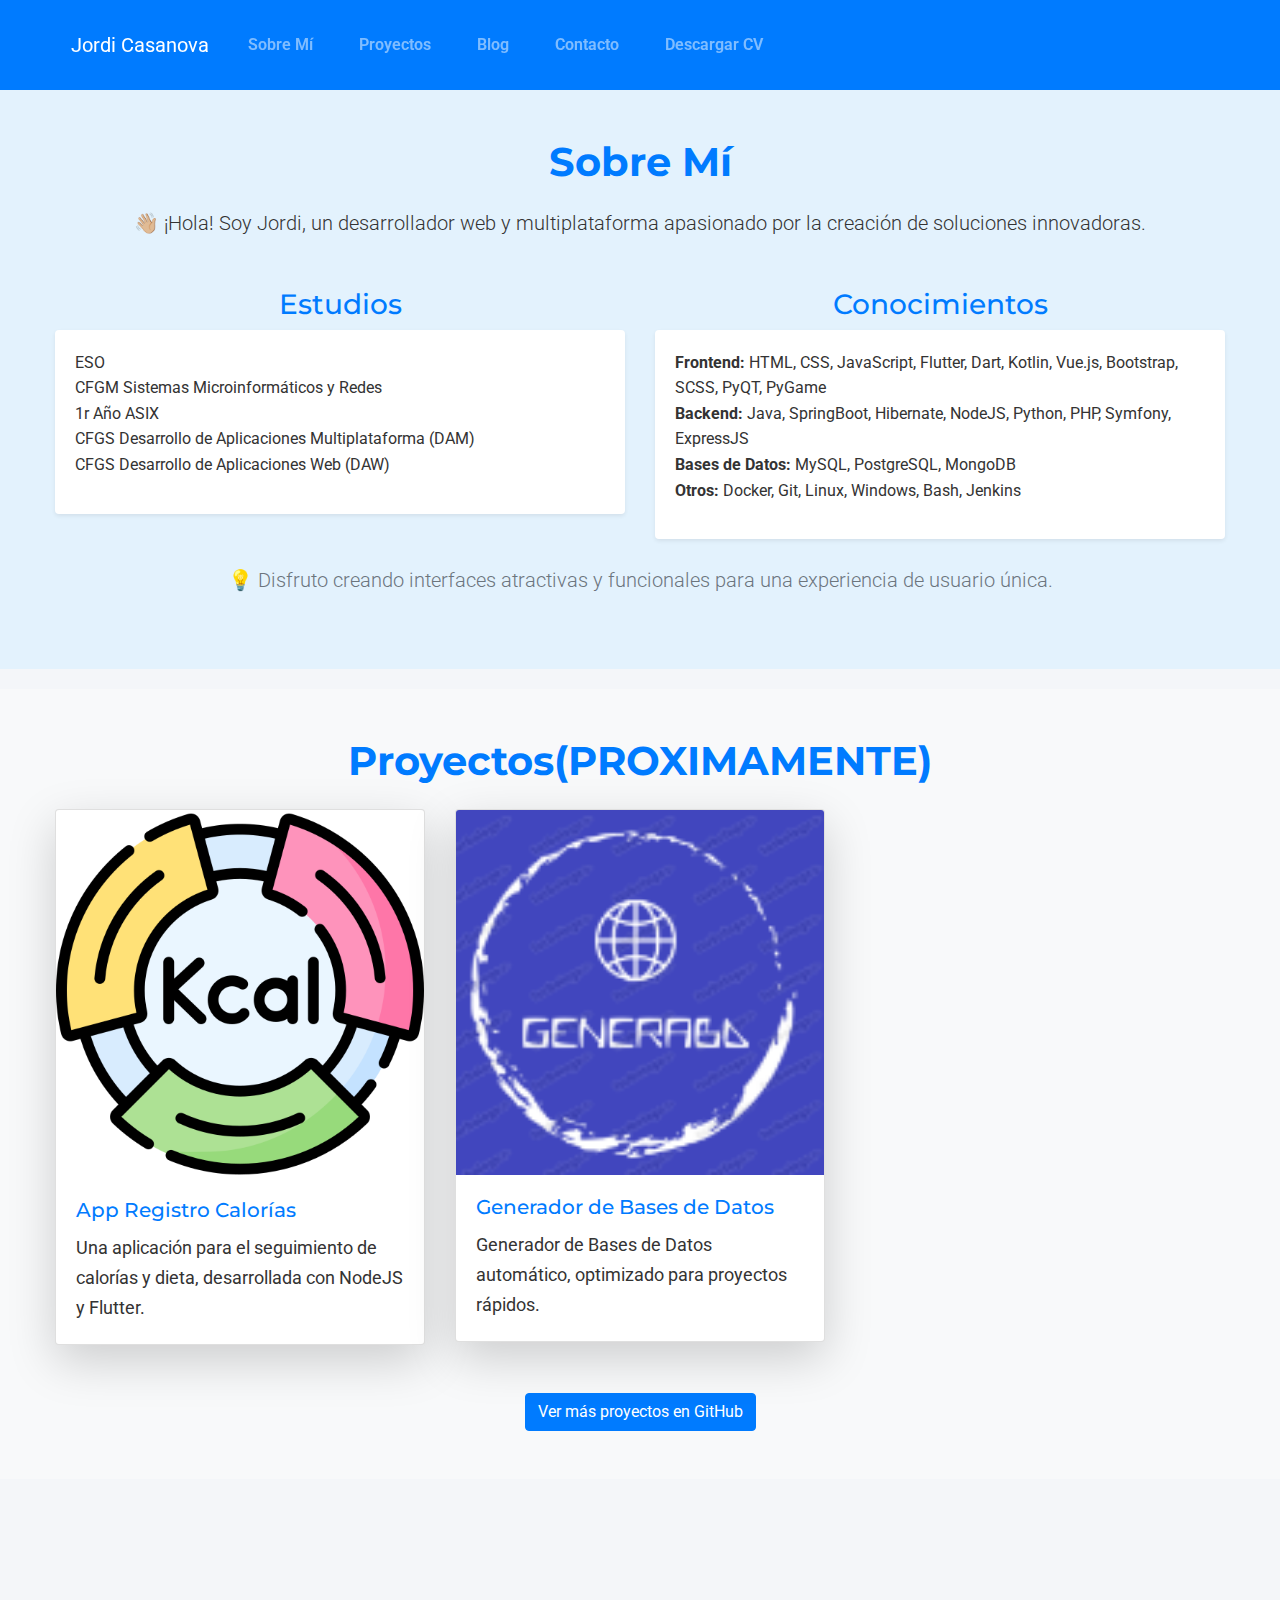
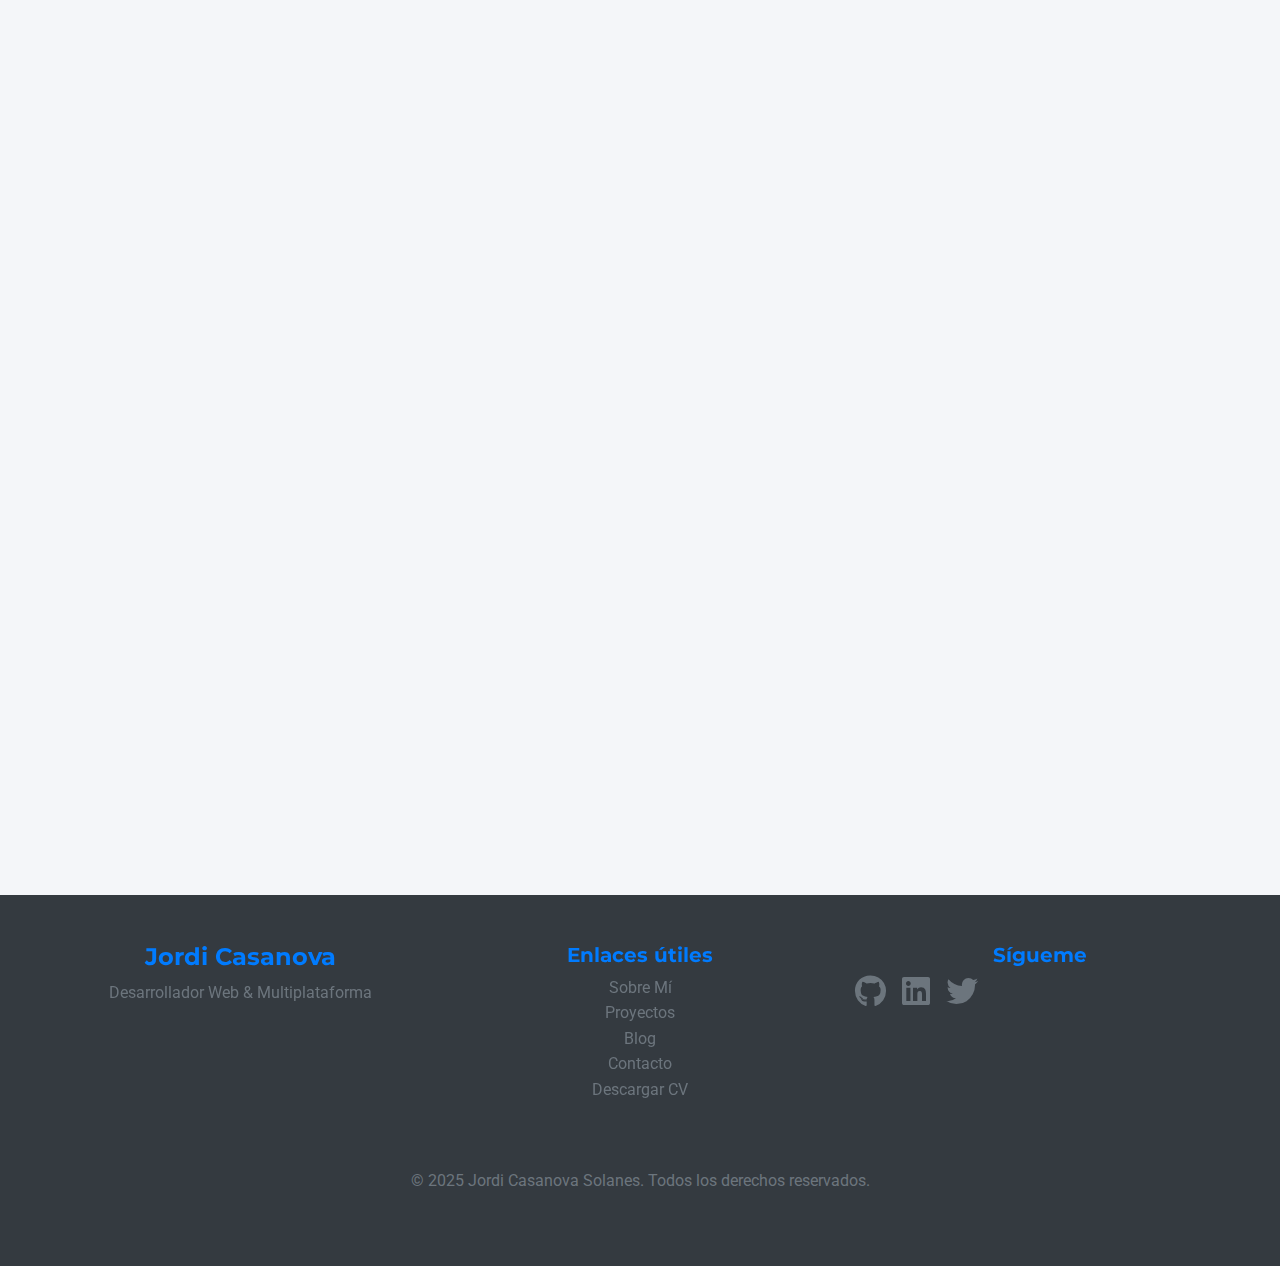
<file: index.html>
<!DOCTYPE html>
<html lang="es">

<head>
    <meta charset="UTF-8">
    <meta name="viewport" content="width=device-width, initial-scale=1.0">
    <meta name="robots" content="index, follow">
    <meta name="description" content="Portafolio de Jordi Casanova Solanes, desarrollador web y multiplataforma con experiencia en aplicaciones móviles y sitios web.">
    <meta name="keywords" content="Portafolio, Desarrollo Web, Multiplataforma, Full Stack, DevOps, Jordi Casanova">
    <meta name="author" content="Jordi Casanova Solanes">
    <title>Portfolio de Jordi Casanova</title>

    <!-- Bootstrap CSS -->
    <link href="https://stackpath.bootstrapcdn.com/bootstrap/4.5.2/css/bootstrap.min.css" rel="stylesheet">

    <!-- Google Fonts -->
    <link href="https://fonts.googleapis.com/css2?family=Montserrat:wght@400;600&family=Roboto:wght@400;700&display=swap" rel="stylesheet">

    <!-- Font Awesome -->
    <link rel="stylesheet" href="https://cdnjs.cloudflare.com/ajax/libs/font-awesome/6.0.0-beta3/css/all.min.css">

    <!-- Favicon -->
    <link rel="icon" href="./img/logo.png" type="image/png">

    <!-- Main Styles -->
    <link rel="stylesheet" href="./css/style.css">

    <!-- Animations (AOS.js for scroll effects) -->
    <link rel="stylesheet" href="https://cdn.jsdelivr.net/npm/aos@2.3.1/dist/aos.css" />
</head>

<body>
    <!-- Secciones del cuerpo -->
    <header class="bg-primary text-white py-3" data-aos="fade-down">
        <div class="container">
            <nav class="navbar navbar-expand-lg navbar-dark sticky-top">
                <a class="navbar-brand" href="#">Jordi Casanova</a>
                <button class="navbar-toggler" type="button" data-toggle="collapse" data-target="#navbarNav"
                    aria-controls="navbarNav" aria-expanded="false" aria-label="Toggle navigation">
                    <span class="navbar-toggler-icon"></span>
                </button>
                <div class="collapse navbar-collapse" id="navbarNav">
                    <ul class="navbar-nav ml-auto">
                        <li class="nav-item"><a class="nav-link" href="#sobre-mi">Sobre Mí</a></li>
                        <li class="nav-item"><a class="nav-link" href="#proyectos">Proyectos</a></li>
                        <li class="nav-item"><a class="nav-link" href="#blog">Blog</a></li>
                        <li class="nav-item"><a class="nav-link" href="#contacto">Contacto</a></li>
                        <li class="nav-item"><a class="nav-link" href="#cv">Descargar CV</a></li>
                    </ul>
                </div>
            </nav>
        </div>
    </header>
    
      

    <section id="sobre-mi" class="py-5" data-aos="fade-up">
        <div class="container">
            <div class="text-center mb-5">
                <h2 class="section-heading text-primary">Sobre Mí</h2>
                <p class="lead">👋🏼 ¡Hola! Soy Jordi, un desarrollador web y multiplataforma apasionado por la creación de soluciones innovadoras.</p>
            </div>

            <div class="row">
                <div class="col-lg-6 mb-4">
                    <h3 class="text-center text-primary">Estudios</h3>
                    <div class="card shadow-sm border-0">
                        <div class="card-body">
                            <ul class="list-unstyled">
                                <li>ESO</li>
                                <li>CFGM Sistemas Microinformáticos y Redes</li>
                                <li>1r Año ASIX</li>
                                <li>CFGS Desarrollo de Aplicaciones Multiplataforma (DAM)</li>
                                <li>CFGS Desarrollo de Aplicaciones Web (DAW)</li>
                            </ul>
                        </div>
                    </div>
                </div>

                <div class="col-lg-6 mb-4">
                    <h3 class="text-center text-primary">Conocimientos</h3>
                    <div class="card shadow-sm border-0">
                        <div class="card-body">
                            <ul class="list-unstyled">
                                <li><strong>Frontend:</strong> HTML, CSS, JavaScript, Flutter, Dart, Kotlin, Vue.js, Bootstrap, SCSS, PyQT, PyGame</li>
                                <li><strong>Backend:</strong> Java, SpringBoot, Hibernate, NodeJS, Python, PHP, Symfony, ExpressJS</li>
                                <li><strong>Bases de Datos:</strong> MySQL, PostgreSQL, MongoDB</li>
                                <li><strong>Otros:</strong> Docker, Git, Linux, Windows, Bash, Jenkins</li>
                            </ul>
                        </div>
                    </div>
                </div>
            </div>

            <p class="text-center lead text-muted">💡 Disfruto creando interfaces atractivas y funcionales para una experiencia de usuario única.</p>
        </div>
    </section>

    <section id="proyectos" class="bg-light py-5" data-aos="fade-up">
        <div class="container">
            <h2 class="text-center text-primary mb-4">Proyectos(PROXIMAMENTE)</h2>
            <div class="row">
                <div class="col-md-6 col-lg-4 mb-4">
                    <div class="card shadow-lg">
                        <img src="./img/img-kcal.png" class="card-img-top" alt="App Registro Calorías">
                        <div class="card-body">
                            <h5 class="card-title">App Registro Calorías</h5>
                            <p class="card-text">Una aplicación para el seguimiento de calorías y dieta, desarrollada con NodeJS y Flutter.</p>
                        </div>
                    </div>
                </div>
                <div class="col-md-6 col-lg-4 mb-4">
                    <div class="card shadow-lg">
                        <img src="./img/logo_generabd.png" class="card-img-top" alt="Generador de BD">
                        <div class="card-body">
                            <h5 class="card-title">Generador de Bases de Datos</h5>
                            <p class="card-text">Generador de Bases de Datos automático, optimizado para proyectos rápidos.</p>
                        </div>
                    </div>
                </div>
            </div>
            <div class="text-center mt-4">
                <a href="https://github.com/Jordismt" target="_blank" class="btn btn-primary">Ver más proyectos en GitHub</a>
            </div>
        </div>
    </section>

    <section id="blog" class="py-5" data-aos="fade-up">
        <div class="container">
            <h2 class="text-center text-primary mb-4">Blog</h2>
            <p class="text-center lead">En este blog compartiré mis experiencias, consejos y conocimientos sobre desarrollo web, programación, y tecnología en general.</p>
            <div class="text-center">
                <a href="#" target="_blank" class="btn btn-primary">Visitar el Blog(PROXIMAMENTE)</a>
            </div>
        </div>
    </section>

    <section id="contacto" class="bg-primary text-white py-5" data-aos="fade-up">
        <div class="container">
            <h2 class="text-center mb-4">Contacto</h2>
            <div class="row contact-info">
                <div class="col-md-4 mb-4 contact-item">
                    <a href="mailto:jodocasol2002@gmail.com" class="text-white">
                        <i class="fas fa-envelope fa-3x mb-2"></i>
                        <p>jodocasol2002@gmail.com</p>
                    </a>
                </div>
                <div class="col-md-4 mb-4 contact-item">
                    <a href="tel:+34620711972" class="text-white">
                        <i class="fas fa-phone fa-3x mb-2"></i>
                        <p>(+34) 620 711 972</p>
                    </a>
                </div>
                <div class="col-md-4 mb-4 contact-item">
                    <a href="https://github.com/Jordismt" target="_blank" class="text-white">
                        <i class="fab fa-github fa-3x mb-2"></i>
                        <p>Mi GitHub</p>
                    </a>
                </div>
            </div>
        </div>
    </section>

    <section id="cv" class="bg-light py-5" data-aos="fade-up">
        <div class="container">
            <h2 class="text-center text-primary mb-4">Descargar CV</h2>
            <div class="text-center">
                <a href="./docs/Jordi Casanova Solanes_CV.pdf" class="btn btn-primary" download>Descargar mi CV en PDF</a>
            </div>
        </div>
    </section>
    
    <footer class="bg-dark text-white py-5">
        <div class="container">
            <div class="row">
                <!-- Logo o Branding -->
                <div class="col-md-4 mb-4">
                    <h4 class="font-weight-bold">Jordi Casanova</h4>
                    <p class="text-muted">Desarrollador Web & Multiplataforma</p>
                </div>
                
                <!-- Enlaces útiles -->
                <div class="col-md-4 mb-4">
                    <h5 class="font-weight-bold">Enlaces útiles</h5>
                    <ul class="list-unstyled">
                        <li><a href="#sobre-mi" class="text-muted">Sobre Mí</a></li>
                        <li><a href="#proyectos" class="text-muted">Proyectos</a></li>
                        <li><a href="#blog" class="text-muted">Blog</a></li>
                        <li><a href="#contacto" class="text-muted">Contacto</a></li>
                        <li><a href="#cv" class="text-muted">Descargar CV</a></li>
                    </ul>
                </div>
    
                <!-- Redes sociales -->
                <div class="col-md-4 mb-4">
                    <h5 class="font-weight-bold">Sígueme</h5>
                    <div class="d-flex justify-content-start">
                        <a href="https://github.com/Jordismt" class="text-muted mr-3" target="_blank">
                            <i class="fab fa-github fa-2x"></i>
                        </a>
                        <a href="https://www.linkedin.com/in/jcasoldev/" class="text-muted mr-3" target="_blank">
                            <i class="fab fa-linkedin fa-2x"></i>
                        </a>
                        <a href="https://twitter.com/Jcasol_DEV" class="text-muted mr-3" target="_blank">
                            <i class="fab fa-twitter fa-2x"></i>
                        </a>
                    </div>
                </div>
            </div>
            
            <div class="text-center mt-4">
                <p class="text-muted">&copy; 2025 Jordi Casanova Solanes. Todos los derechos reservados.</p>
            </div>
        </div>
    </footer>
    

    <script src="https://code.jquery.com/jquery-3.5.1.slim.min.js"></script>
    <script src="https://cdn.jsdelivr.net/npm/@popperjs/core@2.5.2/dist/umd/popper.min.js"></script>
    <script src="https://stackpath.bootstrapcdn.com/bootstrap/4.5.2/js/bootstrap.min.js"></script>
    <script src="https://cdn.jsdelivr.net/npm/aos@2.3.1/dist/aos.js"></script>
    <script>
        AOS.init();
    </script>
</body>

</html>
</file>
<file: css/style.css>
* {
  margin: 0;
  padding: 0;
  box-sizing: border-box; }

body {
  font-family: "Roboto", sans-serif;
  background-color: #f4f6f9;
  color: #333333;
  line-height: 1.6; }

h1, h2, h3, h4, h5, h6 {
  font-family: "Montserrat", sans-serif;
  color: #007BFF; }

a {
  color: #007BFF;
  text-decoration: none;
  transition: color 0.3s ease; }
  a:hover {
    color: #0099CC; }

header {
  background-color: #007BFF;
  padding: 20px 0;
  color: #fff; }
  header .container {
    display: flex;
    justify-content: space-between;
    align-items: center; }
  header nav ul {
    list-style: none;
    display: flex; }
    header nav ul li {
      margin: 0 15px; }
      header nav ul li a {
        color: #fff;
        font-weight: 600;
        font-size: 1rem;
        transition: color 0.3s ease; }
        header nav ul li a:hover {
          color: #E3F2FD; }
  header .logo h1 a {
    color: #fff;
    font-size: 1.75rem;
    font-weight: bold; }

section {
  padding: 60px 0;
  background-color: #fff;
  margin-bottom: 20px; }

.container {
  max-width: 1200px;
  margin: 0 auto;
  padding: 0 15px; }

h2 {
  font-size: 2.5rem;
  margin-bottom: 20px;
  text-align: center;
  font-weight: 700; }

p {
  font-size: 1.1rem;
  color: #333333;
  line-height: 1.7;
  margin-bottom: 1.5rem; }

#sobre-mi {
  background-color: #E3F2FD; }
  #sobre-mi .about-header {
    text-align: center;
    margin-bottom: 40px; }
    #sobre-mi .about-header .intro {
      font-size: 1.2rem;
      color: #0056b3; }
  #sobre-mi .about-content {
    display: flex;
    justify-content: space-between;
    gap: 30px; }
    #sobre-mi .about-content .about-section {
      flex: 1;
      padding: 20px;
      border: 1px solid #0056b3;
      border-radius: 8px;
      background-color: #fff; }
      #sobre-mi .about-content .about-section h3 {
        margin-bottom: 15px;
        font-size: 1.5rem; }
      #sobre-mi .about-content .about-section ul {
        list-style: none; }
        #sobre-mi .about-content .about-section ul li {
          font-size: 1.1rem;
          margin-bottom: 8px; }
  #sobre-mi .passion {
    text-align: center;
    font-size: 1.2rem;
    font-style: italic;
    color: #0099CC; }

#proyectos {
  background-color: #f4f6f9; }
  #proyectos .project-grid {
    display: grid;
    grid-template-columns: repeat(3, 1fr);
    gap: 20px;
    justify-items: center; }
  #proyectos .project-item {
    background-color: #fff;
    padding: 20px;
    border-radius: 8px;
    box-shadow: 0 4px 10px rgba(0, 0, 0, 0.1);
    width: 100%;
    max-width: 300px;
    transition: transform 0.3s ease, box-shadow 0.3s ease; }
    #proyectos .project-item:hover {
      transform: translateY(-5px);
      box-shadow: 0 8px 15px rgba(0, 0, 0, 0.1); }
    #proyectos .project-item img {
      width: 100%;
      height: auto;
      border-radius: 8px; }
    #proyectos .project-item .project-info {
      margin-top: 10px; }
      #proyectos .project-item .project-info h3 {
        font-size: 1.4rem;
        font-weight: 600;
        color: #007BFF; }
      #proyectos .project-item .project-info p {
        font-size: 1rem;
        color: #333333; }

#servicios {
  background-color: #E3F2FD; }
  #servicios .services-list {
    display: flex;
    justify-content: space-between;
    gap: 30px; }
  #servicios .service-item {
    background-color: #fff;
    border-radius: 8px;
    padding: 20px;
    box-shadow: 0 4px 8px rgba(0, 0, 0, 0.1);
    flex: 1;
    text-align: center; }
    #servicios .service-item h3 {
      font-size: 1.5rem;
      font-weight: 600;
      color: #007BFF;
      margin-bottom: 15px; }
    #servicios .service-item p {
      font-size: 1.1rem;
      color: #333333; }

#contacto {
  background-color: #007BFF;
  color: #fff; }
  #contacto .contact-info {
    display: flex;
    justify-content: space-around;
    align-items: center;
    gap: 30px; }
  #contacto .contact-item {
    text-align: center; }
    #contacto .contact-item .contact-icon {
      width: 50px;
      height: 50px;
      margin-bottom: 10px;
      transition: transform 0.3s ease; }
    #contacto .contact-item .contact-icon:hover {
      transform: scale(1.1); }
    #contacto .contact-item p {
      font-size: 1.1rem;
      color: #fff; }

footer {
  background-color: #0056b3;
  padding: 20px 0;
  color: #fff;
  text-align: center; }

footer p {
  font-size: 1rem; }

/*# sourceMappingURL=style.css.map */
</file>
